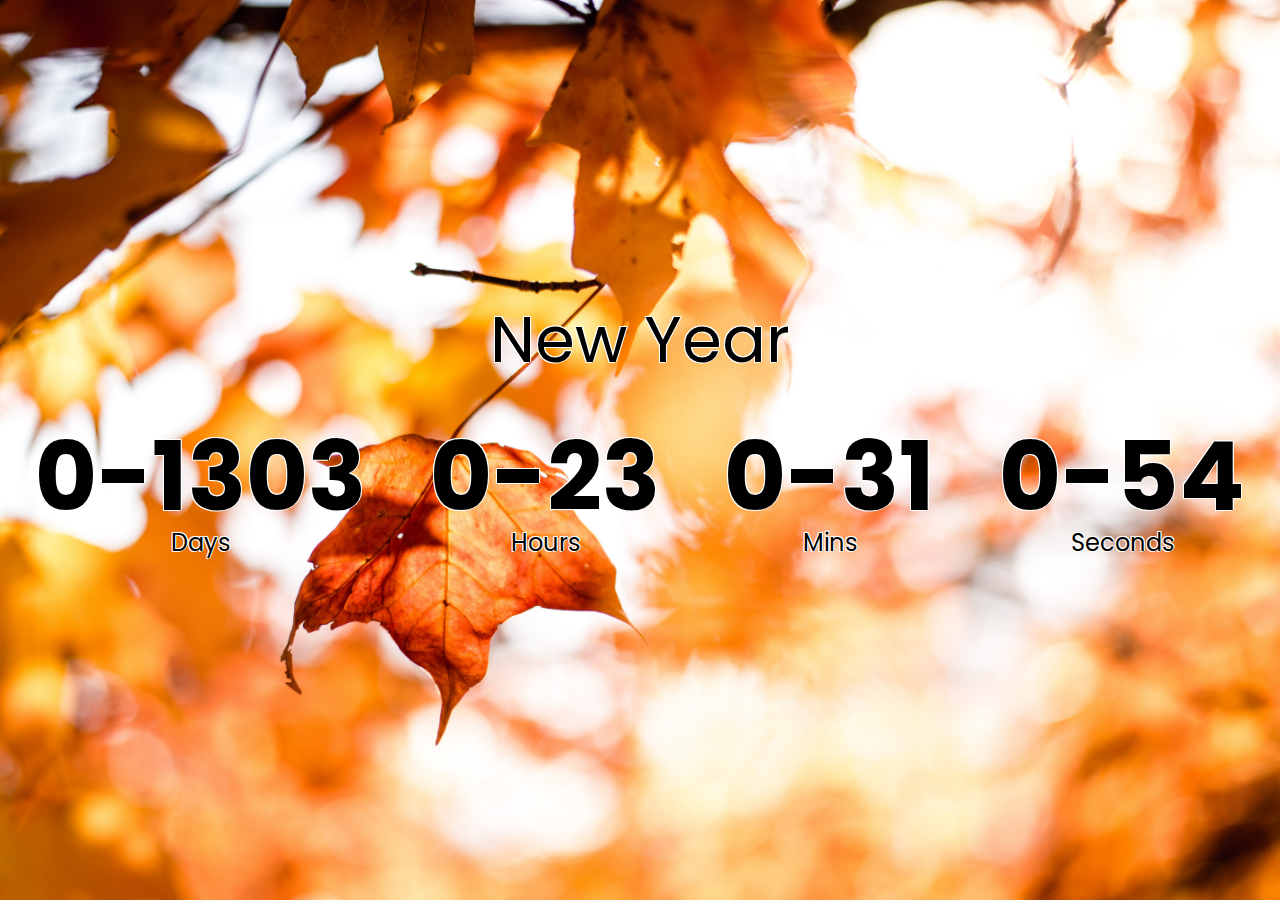
<file: countdown-timer/index.html>
<!DOCTYPE html>
<html lang="en">
<head>
    <meta charset="UTF-8">
    <meta http-equiv="X-UA-Compatible" content="IE=edge">
    <meta name="viewport" content="width=device-width, initial-scale=1.0">
    <link rel="stylesheet" href="style.css">
    
    <title>Countdown Timer</title>
</head>
<body>
    <h1>New Year</h1>

    <div class="countdown-container">
        <div class="countdown-el days-c">
            <p class="big-text" id="days">0</p>
            <span>Days</span>
        </div>

        <div class="countdown-el hours-c">
            <p class="big-text" id="hours">0</p>
            <span>Hours</span>
        </div>

       <div class="countdown-el mins-c">
            <p class="big-text" id="mins">0</p>
            <span>Mins</span>
        </div>

       <div class="countdown-el seconds-c">
            <p class="big-text" id="seconds">0</p>
            <span>Seconds</span>
        </div>
    </div>
    




    <script src="scripts.js"></script>
</body>
</html>
</file>
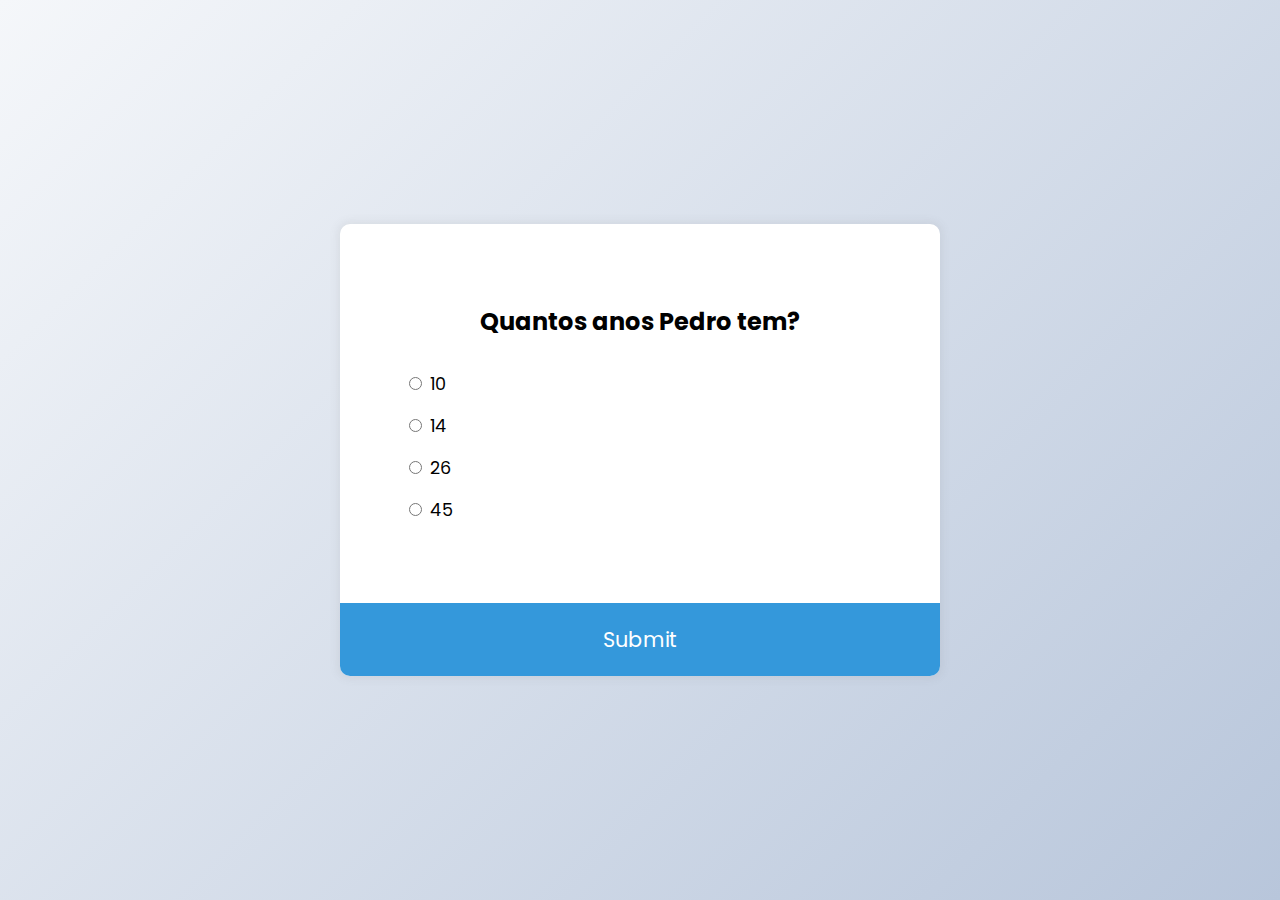
<file: quiz-app/index.html>
<!DOCTYPE html>
<html lang="en">
<head>
    <meta charset="UTF-8">
    <meta http-equiv="X-UA-Compatible" content="IE=edge">
    <meta name="viewport" content="width=device-width, initial-scale=1.0">
    <link rel="stylesheet" href="style.css">
    <title>Quiz App</title>
</head>
<body>
    <div class="quiz-container" id="quiz">
        <div class="quiz-header">
            
            <h2 id="question">Question text</h2>

            <ul>
                <li>
                    <input type="radio" id="a" name="answer" class="answer">
                    <label id="a_text" for="a">Question</label>
                </li>
                <li>
                    <input type="radio" id="b" name="answer" class="answer">
                    <label id="b_text" for="b">Question</label>
                </li>
                <li>
                    <input type="radio" id="c" name="answer" class="answer">
                    <label id="c_text" for="c">Question</label>
                </li>
                <li>
                    <input type="radio" id="d" name="answer" class="answer">
                    <label id="d_text" for="d">Question</label>
                </li>
            </ul>
        </div>
        <button id="submit">Submit</button>
    </div>



    <script src="script.js"></script>    
</body>
</html>
</file>
<file: countdown-timer/style.css>
@import url('https://fonts.googleapis.com/css2?family=Poppins:wght@300;400;600&display=swap');

*{
    box-sizing: border-box;
}

body{
    font-family: 'Poppins', sans-serif;
    
    background-image: url(fall.jpg);
    background-repeat: no-repeat;
    background-size: cover;
    background-position: center center;
    
    min-height: 100vh;
    margin: 0;    

    justify-content: center;
    align-items: center;

    display: flex;
    flex-direction: column;
}

h1{
    font-weight: normal;
    font-size: 4rem;
    margin-top: -3rem;
    text-shadow: -1px -1px 0px #FFF, -1px 1px 0px #FFF, 1px -1px 0px #FFF, 1px 0px 0px #FFF;
}

.countdown-container{
    display: flex;
    flex-wrap: wrap;
    align-items: center;
    justify-content: center;
}

.big-text{
    font-weight: bold;
    font-size: 6rem;
    line-height: 1;
    margin: 0 2rem;
    text-shadow: -1px -1px 0px #FFF, -1px 1px 0px #FFF, 1px -1px 0px #FFF, 1px 0px 0px #FFF;

}

.countdown-el{
    text-align: center;

}

.countdown-el span{
    font-size: 1.5rem;
    text-shadow: -1px -1px 0px #FFF, -1px 1px 0px #FFF, 1px -1px 0px #FFF, 1px 0px 0px #FFF;

}
</file>
<file: quiz-app/style.css>
@import url('https://fonts.googleapis.com/css2?family=Poppins:wght@300;400;600&display=swap');

*{
    box-sizing: border-box;
}

body{
    font-family: 'Poppins', sans-serif;
    margin: 0;
    background-color: #b8c6bd;
    background-image: linear-gradient(315deg, #b8c6db 0%, #f5f7fa 100%);
    min-height: 100vh;
    display: flex;
    align-items: center;
    justify-content: center;

}

.quiz-container{
    background-color: #fff;
    border-radius: 10px;
    box-shadow: 0 0 10px 2px rgba(100, 100, 100, 0.1);
    overflow: hidden;
    width: 600px;
    max-width: 100%;
}

.quiz-header{
    padding: 4rem;
}

h2{
    margin: 0;
    padding: 1rem;
    text-align: center;
}

ul{
    list-style-type: none;
    padding: 0;
}

ul li{
    font-size: 1.1rem;
    margin: 1rem 0;
}

ul li label{
    cursor: pointer;
}

button{
    background-color: #3498db;
    color: white;
    display: block;
    cursor: pointer;
    font-family: inherit;
    font-size: 1.3rem;
    border: none;
    width: 100%;
    padding: 1.3rem;
}

button:hover{
    background-color: #2980b9;
}

button:focus{
    background-color: #1a5983;
    outline: none;
}
</file>
